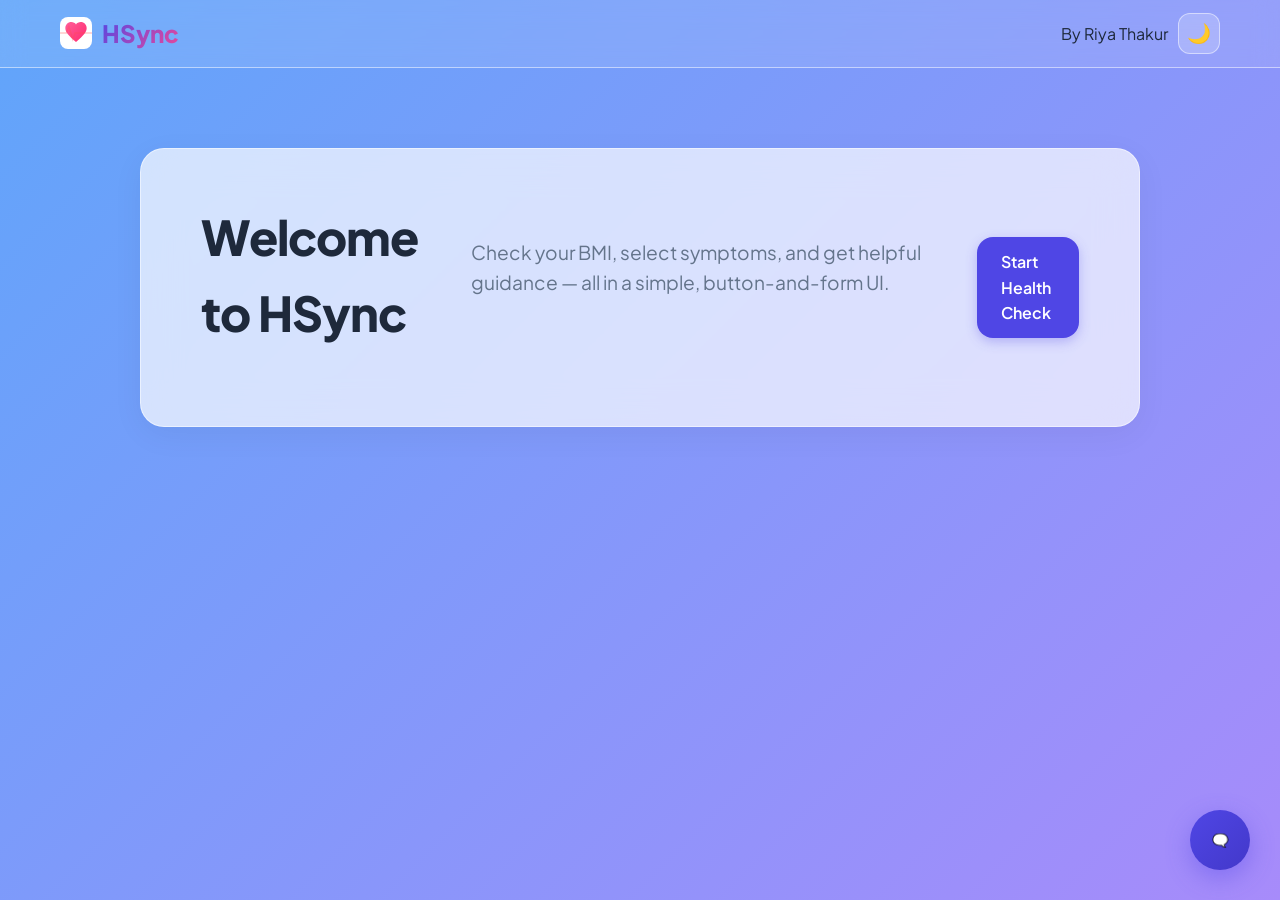
<file: templates/landing.html>
<!DOCTYPE html>
<html lang="en">
<head>
  <meta charset="UTF-8">
  <meta name="viewport" content="width=device-width, initial-scale=1.0">
  <link rel="preconnect" href="https://fonts.googleapis.com" crossorigin>
  <link rel="preconnect" href="https://fonts.gstatic.com" crossorigin>
  <link href="https://fonts.googleapis.com/css2?family=Roboto:wght@400;500;700&display=swap" rel="stylesheet">
  <title>HSync • Health</title>
  <link rel="stylesheet" href="/static/styles.css">
</head>
<body>
  <header class="header" role="banner" aria-label="Top app bar">
    <div class="container header-inner">
      <div class="brand" aria-label="HSync brand">
        <a href="/" style="text-decoration: none; color: inherit; display: flex; align-items: center; gap: 10px;">
          <img id="brand-logo" src="/static/logo.svg" alt="HSync Logo" style="height: 32px; width: 32px;">
          <span class="brand-text">HSync</span>
        </a>
      </div>
      <div style="display:flex; align-items:center;">
        <span class="signature" aria-label="Signature by Riya Thakur">By Riya Thakur</span>
        <button id="theme-toggle" class="theme-toggle" aria-label="Toggle dark mode">🌙</button>
      </div>
    </div>
  </header>
  <main class="container app">
    <div class="card hero">
      <h1>Welcome to HSync</h1>
      <p>Check your BMI, select symptoms, and get helpful guidance — all in a simple, button-and-form UI.</p>
      <div class="actions">
        <a class="btn" href="/assessment">Start Health Check</a>
      </div>
    </div>
  </main>
  <button id="chat-fab" class="chat-fab" aria-label="Chat">🗨️</button>
  <script src="/static/chat.js"></script>
</body>
</html>
</file>
<file: static/styles.css>
@import url('https://fonts.googleapis.com/css2?family=Plus+Jakarta+Sans:wght@400;500;600;700&display=swap');

:root {
  --primary: #4f46e5;
  --primary-hover: #4338ca;
  --primary-light: #e0e7ff;
  /* Stronger gradient for visibility */
  --background-gradient: linear-gradient(135deg, #60a5fa 0%, #a78bfa 100%);
  --surface: rgba(255, 255, 255, 0.7);
  --text: #1e293b;
  --text-muted: #64748b;
  --border: rgba(255, 255, 255, 0.6);
  --radius: 16px;
  --shadow: 0 10px 30px -10px rgba(0, 0, 0, 0.1);
  --font-sans: 'Plus Jakarta Sans', -apple-system, BlinkMacSystemFont, 'Segoe UI', Helvetica, Arial, sans-serif;
  --glass-border: 1px solid rgba(255, 255, 255, 0.5);
  --status-good: #22c55e;
  --status-moderate: #eab308;
  --status-attention: #ef4444;
}

body.dark-mode {
  --primary: #818cf8;
  --primary-hover: #a5b4fc;
  --primary-light: rgba(99, 102, 241, 0.2);
  /* Deep, rich dark gradient */
  --background-gradient: linear-gradient(135deg, #0f172a 0%, #1e1b4b 50%, #312e81 100%);
  --surface: rgba(30, 41, 59, 0.7);
  --text: #f1f5f9;
  --text-muted: #94a3b8;
  --border: rgba(255, 255, 255, 0.1);
  --glass-border: 1px solid rgba(255, 255, 255, 0.1);
}

* {
  box-sizing: border-box;
  margin: 0;
  padding: 0;
}

body {
  font-family: var(--font-sans);
  background: var(--background-gradient);
  background-attachment: fixed;
  color: var(--text);
  line-height: 1.6;
  min-height: 100vh;
  transition: background 0.3s, color 0.3s;
}

/* Layout */
.container {
  max-width: 1200px;
  margin: 0 auto;
  padding: 0 20px;
}

header {
  background: rgba(255, 255, 255, 0.1);
  border-bottom: var(--glass-border);
  padding: 0.8rem 0;
  position: sticky;
  top: 0;
  z-index: 100;
  backdrop-filter: blur(12px);
  -webkit-backdrop-filter: blur(12px);
}

body.dark-mode header {
  background: rgba(15, 23, 42, 0.3);
}

.header-inner {
  display: flex;
  justify-content: space-between;
  align-items: center;
}

.brand-text {
  font-size: 1.5rem;
  font-weight: 800;
  background: linear-gradient(135deg, var(--primary), #ec4899);
  -webkit-background-clip: text;
  -webkit-text-fill-color: transparent;
}

/* Navbar Stats Section */
.status-badge {
  display: flex;
  align-items: center;
  gap: 6px;
  background: rgba(255, 255, 255, 0.3);
  padding: 6px 12px;
  border-radius: 20px;
  font-size: 0.85rem;
  font-weight: 600;
  border: var(--glass-border);
  cursor: help;
  transition: all 0.3s ease;
}

.status-badge:hover {
    background: rgba(255, 255, 255, 0.5);
    transform: translateY(-1px);
}

body.dark-mode .status-badge {
  background: rgba(0, 0, 0, 0.2);
}

body.dark-mode .status-badge:hover {
    background: rgba(0, 0, 0, 0.4);
}

.status-dot {
  width: 8px;
  height: 8px;
  border-radius: 50%;
  display: inline-block;
}

.status-dot.good { background-color: var(--status-good); box-shadow: 0 0 8px var(--status-good); }
.status-dot.moderate { background-color: var(--status-moderate); box-shadow: 0 0 8px var(--status-moderate); }
.status-dot.attention { background-color: var(--status-attention); box-shadow: 0 0 8px var(--status-attention); }

/* Buttons */
.btn {
  display: inline-block;
  background-color: var(--primary);
  color: white;
  padding: 12px 24px;
  border-radius: var(--radius);
  text-decoration: none;
  font-weight: 600;
  border: none;
  cursor: pointer;
  transition: all 0.2s ease;
  font-size: 1rem;
  box-shadow: 0 4px 12px rgba(79, 70, 229, 0.3);
}

.btn:hover {
  background-color: var(--primary-hover);
  transform: translateY(-2px);
  box-shadow: 0 6px 16px rgba(79, 70, 229, 0.4);
}

.btn:active {
  transform: translateY(0);
}

/* Glass Card Generic */
.glass-card {
    background: var(--surface);
    backdrop-filter: blur(20px);
    -webkit-backdrop-filter: blur(20px);
    border-radius: 24px;
    border: var(--glass-border);
    box-shadow: 0 8px 32px rgba(0, 0, 0, 0.05);
    padding: 40px;
    width: 100%;
    max-width: 800px;
    margin: 20px auto;
}

/* Hero Section */
.hero {
  display: flex;
  align-items: center;
  justify-content: space-between;
  gap: 40px;
  max-width: 1000px;
  margin: 80px auto;
  background: var(--surface);
  backdrop-filter: blur(20px);
  -webkit-backdrop-filter: blur(20px);
  border: var(--glass-border);
  border-radius: 24px;
  padding: 50px 60px;
  box-shadow: 0 8px 32px rgba(0, 0, 0, 0.05);
  overflow: hidden;
}

.hero-content {
  flex: 1;
  text-align: left;
  z-index: 1;
}

.hero-image {
  flex: 1;
  display: flex;
  justify-content: center;
  align-items: center;
  position: relative;
}

.hero-image img {
  max-width: 100%;
  height: auto;
  border-radius: 20px;
  box-shadow: 0 10px 30px rgba(0,0,0,0.1);
  /* Optional: slight tilt or float animation */
  transform: perspective(1000px) rotateY(-5deg);
  transition: transform 0.3s ease;
}

.hero-image img:hover {
  transform: perspective(1000px) rotateY(0deg);
}

.hero h1 {
  font-size: 3rem;
  margin-bottom: 1.5rem;
  color: var(--text);
  font-weight: 800;
  letter-spacing: -1px;
}

.hero p {
  color: var(--text-muted);
  font-size: 1.2rem;
  margin-bottom: 2.5rem;
}

.actions {
  display: flex;
  gap: 1rem;
  justify-content: flex-start;
}

@media (max-width: 900px) {
  .hero {
      flex-direction: column-reverse;
      text-align: center;
      padding: 40px 20px;
  }
  .hero-content {
      text-align: center;
  }
  .actions {
      justify-content: center;
  }
  .hero-image img {
      transform: none;
      max-width: 80%;
      margin-bottom: 20px;
  }
}

/* Theme Toggle */
.theme-toggle {
  background: rgba(255, 255, 255, 0.2);
  border: var(--glass-border);
  font-size: 1.2rem;
  cursor: pointer;
  padding: 8px;
  border-radius: 12px;
  transition: all 0.3s;
  margin-left: 10px;
}

.theme-toggle:hover {
  background: rgba(255, 255, 255, 0.4);
}

/* Chat FAB */
.chat-fab {
  position: fixed;
  bottom: 30px;
  right: 30px;
  width: 60px;
  height: 60px;
  border-radius: 50%;
  background: linear-gradient(135deg, var(--primary), #4338ca);
  color: white;
  border: none;
  box-shadow: 0 8px 24px rgba(79, 70, 229, 0.4);
  cursor: pointer;
  display: flex;
  align-items: center;
  justify-content: center;
  transition: transform 0.2s;
  z-index: 1000;
}

.chat-fab:hover {
  transform: scale(1.1);
}

/* Chat Widget - NEW STYLES */
.chat-widget {
    position: fixed;
    bottom: 100px;
    right: 30px;
    width: 380px;
    height: 550px;
    background: var(--surface);
    backdrop-filter: blur(20px);
    -webkit-backdrop-filter: blur(20px);
    border: var(--glass-border);
    border-radius: 24px;
    box-shadow: 0 20px 40px rgba(0, 0, 0, 0.2);
    display: none;
    flex-direction: column;
    overflow: hidden;
    z-index: 999;
    animation: slideUp 0.3s ease-out;
}

.chat-widget.active {
    display: flex;
}

@keyframes slideUp {
    from { opacity: 0; transform: translateY(20px); }
    to { opacity: 1; transform: translateY(0); }
}

.chat-header {
    background: linear-gradient(135deg, var(--primary), #4338ca);
    color: white;
    padding: 16px 20px;
    font-weight: 700;
    display: flex;
    justify-content: space-between;
    align-items: center;
    border-bottom: 1px solid rgba(255,255,255,0.1);
}

.chat-body {
    flex: 1;
    overflow-y: auto;
    padding: 20px;
    display: flex;
    flex-direction: column;
    gap: 12px;
    background: rgba(255, 255, 255, 0.3);
}

body.dark-mode .chat-body {
    background: rgba(0, 0, 0, 0.2);
}

.chat-input-row {
    padding: 15px;
    background: rgba(255, 255, 255, 0.5);
    border-top: var(--glass-border);
    display: flex;
    gap: 10px;
}

body.dark-mode .chat-input-row {
    background: rgba(0, 0, 0, 0.3);
}

.chat-input {
    flex: 1;
    padding: 12px;
    border-radius: 12px;
    border: 1px solid rgba(0,0,0,0.1);
    background: rgba(255,255,255,0.8);
    outline: none;
    transition: all 0.2s;
}

body.dark-mode .chat-input {
    background: rgba(30, 41, 59, 0.8);
    border-color: rgba(255,255,255,0.1);
    color: white;
}

.chat-input:focus {
    border-color: var(--primary);
    box-shadow: 0 0 0 2px var(--primary-light);
}

.chat-send {
    background: var(--primary);
    color: white;
    border: none;
    padding: 0 20px;
    border-radius: 12px;
    font-weight: 600;
    cursor: pointer;
    transition: background 0.2s;
}

.chat-send:hover {
    background: var(--primary-hover);
}

/* Chat Bubbles */
.row {
    display: flex;
    width: 100%;
}

.row.you {
    justify-content: flex-end;
}

.row.bot {
    justify-content: flex-start;
}

.bubble {
    max-width: 80%;
    padding: 12px 16px;
    border-radius: 18px;
    font-size: 0.95rem;
    line-height: 1.4;
    position: relative;
    box-shadow: 0 2px 5px rgba(0,0,0,0.05);
}

.bubble.you {
    background: var(--primary);
    color: white;
    border-bottom-right-radius: 4px;
}

.bubble.bot {
    background: white;
    color: var(--text);
    border-bottom-left-radius: 4px;
    border: 1px solid rgba(0,0,0,0.05);
}

body.dark-mode .bubble.bot {
    background: rgba(30, 41, 59, 0.8);
    color: white;
    border-color: rgba(255,255,255,0.1);
}

/* --- Authentication & User Profile (Glassmorphism) --- */

.user-profile-pill {
    display: flex;
    align-items: center;
    gap: 12px;
    background: rgba(255, 255, 255, 0.2);
    backdrop-filter: blur(10px);
    -webkit-backdrop-filter: blur(10px);
    padding: 8px 20px;
    border-radius: 50px;
    border: var(--glass-border);
    box-shadow: 0 4px 12px rgba(0, 0, 0, 0.05);
    cursor: pointer;
    transition: background 0.2s;
}

.user-profile-pill:hover {
    background: rgba(255, 255, 255, 0.3);
}

body.dark-mode .user-profile-pill {
    background: rgba(255, 255, 255, 0.05);
}

body.dark-mode .user-profile-pill:hover {
    background: rgba(255, 255, 255, 0.1);
}

.avatar {
    font-size: 24px;
}

.user-info {
    display: flex;
    flex-direction: column;
    line-height: 1.2;
}

.username {
    font-weight: 700;
    font-size: 14px;
}

.user-age {
    font-size: 12px;
    color: var(--text-muted);
}

/* Auth Forms (Glassmorphism) */
.auth-container {
    max-width: 420px;
    margin: 80px auto;
    padding: 40px;
    background: rgba(255, 255, 255, 0.7);
    backdrop-filter: blur(24px);
    -webkit-backdrop-filter: blur(24px);
    border-radius: 32px;
    border: 1px solid rgba(255, 255, 255, 0.5);
    box-shadow: 0 20px 40px rgba(0, 0, 0, 0.1);
}

body.dark-mode .auth-container {
    background: rgba(30, 41, 59, 0.7);
    border: 1px solid rgba(255, 255, 255, 0.1);
}

.auth-title {
    text-align: center;
    margin-bottom: 30px;
    font-size: 32px;
    font-weight: 800;
    background: linear-gradient(135deg, var(--primary), #818cf8);
    -webkit-background-clip: text;
    -webkit-text-fill-color: transparent;
}

.form-group {
    margin-bottom: 24px;
}

.form-group label {
    display: block;
    margin-bottom: 8px;
    font-weight: 600;
    color: var(--text);
    font-size: 0.95rem;
}

/* Input Styles - Fixed for Dark Mode */
.form-control, textarea, select, input {
    width: 100%;
    padding: 14px 18px;
    border-radius: 16px;
    border: 1px solid rgba(255, 255, 255, 0.4);
    background: rgba(255, 255, 255, 0.6);
    backdrop-filter: blur(5px);
    -webkit-backdrop-filter: blur(5px);
    color: #1e293b; /* Force dark text in light mode */
    font-family: inherit;
    font-size: 16px;
    transition: all 0.2s;
    box-shadow: inset 0 2px 4px rgba(0,0,0,0.02);
}

body.dark-mode .form-control, 
body.dark-mode textarea, 
body.dark-mode select, 
body.dark-mode input {
    background: rgba(0, 0, 0, 0.3);
    border: 1px solid rgba(255, 255, 255, 0.1);
    color: #f1f5f9; /* Light text in dark mode */
    backdrop-filter: blur(5px);
    -webkit-backdrop-filter: blur(5px);
}

body.dark-mode ::placeholder {
    color: rgba(255, 255, 255, 0.4);
}

.form-control:focus, textarea:focus, select:focus, input:focus {
    outline: none;
    background: white;
    border-color: var(--primary);
    box-shadow: 0 0 0 4px var(--primary-light);
}

body.dark-mode .form-control:focus, 
body.dark-mode textarea:focus, 
body.dark-mode select:focus, 
body.dark-mode input:focus {
    background: rgba(0, 0, 0, 0.5);
    border-color: var(--primary);
}

.form-footer {
    text-align: center;
    margin-top: 30px;
    font-size: 14px;
    color: var(--text-muted);
}

.form-footer a {
    color: var(--primary);
    text-decoration: none;
    font-weight: 600;
}

/* Symptom Shortcuts */
.symptom-shortcuts {
    display: flex;
    flex-wrap: wrap;
    gap: 10px;
    margin-top: 10px;
    margin-bottom: 20px;
}

.shortcut-chip {
    background: rgba(255, 255, 255, 0.5);
    color: var(--primary);
    padding: 8px 16px;
    border-radius: 24px;
    font-size: 13px;
    font-weight: 600;
    cursor: pointer;
    border: 1px solid rgba(79, 70, 229, 0.1);
    transition: all 0.2s;
    box-shadow: 0 2px 5px rgba(0,0,0,0.05);
}

body.dark-mode .shortcut-chip {
    background: rgba(255, 255, 255, 0.05);
    border-color: rgba(255, 255, 255, 0.1);
    color: var(--primary-hover);
}

.shortcut-chip:hover {
    background: var(--primary);
    color: white;
    transform: translateY(-2px);
    box-shadow: 0 4px 10px rgba(79, 70, 229, 0.3);
}

/* Profile Modal Overlay */
.modal-overlay {
    position: fixed;
    top: 0;
    left: 0;
    width: 100%;
    height: 100%;
    background: rgba(0, 0, 0, 0.4);
    backdrop-filter: blur(8px);
    -webkit-backdrop-filter: blur(8px);
    z-index: 1000;
    display: flex;
    justify-content: center;
    align-items: center;
    opacity: 0;
    visibility: hidden;
    transition: all 0.3s ease;
}

.modal-overlay.active {
    opacity: 1;
    visibility: visible;
}

.profile-modal {
    background: rgba(255, 255, 255, 0.9);
    backdrop-filter: blur(24px);
    -webkit-backdrop-filter: blur(24px);
    border: 1px solid rgba(255, 255, 255, 0.6);
    width: 90%;
    max-width: 550px;
    border-radius: 32px;
    padding: 40px;
    box-shadow: 0 25px 50px -12px rgba(0, 0, 0, 0.25);
    transform: translateY(20px) scale(0.95);
    transition: all 0.3s cubic-bezier(0.34, 1.56, 0.64, 1);
    position: relative;
    max-height: 85vh;
    display: flex;
    flex-direction: column;
}

.modal-overlay.active .profile-modal {
    transform: translateY(0) scale(1);
}

body.dark-mode .profile-modal {
    background: rgba(30, 41, 59, 0.9);
    border: 1px solid rgba(255, 255, 255, 0.1);
    color: white;
}

.close-modal {
    position: absolute;
    top: 20px;
    right: 20px;
    background: rgba(0, 0, 0, 0.05);
    border: none;
    width: 36px;
    height: 36px;
    border-radius: 50%;
    display: flex;
    align-items: center;
    justify-content: center;
    font-size: 20px;
    cursor: pointer;
    color: var(--text-muted);
    transition: all 0.2s;
}

.close-modal:hover {
    background: rgba(0, 0, 0, 0.1);
    transform: rotate(90deg);
}

body.dark-mode .close-modal {
    background: rgba(255, 255, 255, 0.1);
}

.profile-header {
    text-align: center;
    margin-bottom: 30px;
}

.profile-avatar-large {
    font-size: 64px;
    margin-bottom: 10px;
    display: inline-block;
    background: var(--background-gradient);
    border-radius: 50%;
    width: 100px;
    height: 100px;
    line-height: 100px;
    box-shadow: 0 10px 20px rgba(0,0,0,0.1);
}

.history-section {
    flex: 1;
    overflow: hidden;
    display: flex;
    flex-direction: column;
}

.history-section h3 {
    font-size: 1.1rem;
    color: var(--text-muted);
    text-transform: uppercase;
    letter-spacing: 1px;
    margin-bottom: 15px;
    border-bottom: 1px solid var(--border);
    padding-bottom: 10px;
}

.history-list {
    overflow-y: auto;
    padding-right: 5px;
}

.history-item {
    background: rgba(255, 255, 255, 0.5);
    padding: 16px;
    border-radius: 16px;
    margin-bottom: 12px;
    cursor: pointer;
    transition: all 0.2s;
    border: 1px solid transparent;
    display: flex;
    justify-content: space-between;
    align-items: center;
}

.history-item:hover {
    background: white;
    border-color: var(--primary-light);
    transform: translateX(4px);
    box-shadow: 0 4px 12px rgba(0,0,0,0.05);
}

body.dark-mode .history-item {
    background: rgba(0, 0, 0, 0.2);
}

body.dark-mode .history-item:hover {
    background: rgba(255, 255, 255, 0.05);
}

.history-date {
    font-weight: 600;
    font-size: 0.9rem;
    color: var(--primary);
}

.history-symptoms {
    font-size: 0.85rem;
    color: var(--text-muted);
    white-space: nowrap;
    overflow: hidden;
    text-overflow: ellipsis;
    max-width: 200px;
}

/* Scrollbar */
::-webkit-scrollbar {
    width: 8px;
}

::-webkit-scrollbar-track {
    background: transparent;
}

::-webkit-scrollbar-thumb {
    background: rgba(0, 0, 0, 0.1);
    border-radius: 10px;
}

body.dark-mode ::-webkit-scrollbar-thumb {
    background: rgba(255, 255, 255, 0.1);
}

/* Skeleton Containers */
.skeleton-container {
    background: rgba(255, 255, 255, 0.5);
    border-radius: 16px;
    overflow: hidden;
    border: 1px solid rgba(0,0,0,0.05);
    box-shadow: inset 0 2px 10px rgba(0,0,0,0.02);
}

body.dark-mode .skeleton-container {
    background: rgba(0, 0, 0, 0.2);
    border: 1px solid rgba(255, 255, 255, 0.1);
}

.figure-card {
    background: var(--surface);
    backdrop-filter: blur(10px);
    border-radius: 20px;
    padding: 20px;
    border: var(--glass-border);
    transition: transform 0.2s;
}

.figure-card:hover {
    transform: translateY(-5px);
}

.figures-grid {
    display: grid;
    grid-template-columns: repeat(auto-fit, minmax(300px, 1fr));
    gap: 20px;
    margin-top: 20px;
}
</file>
